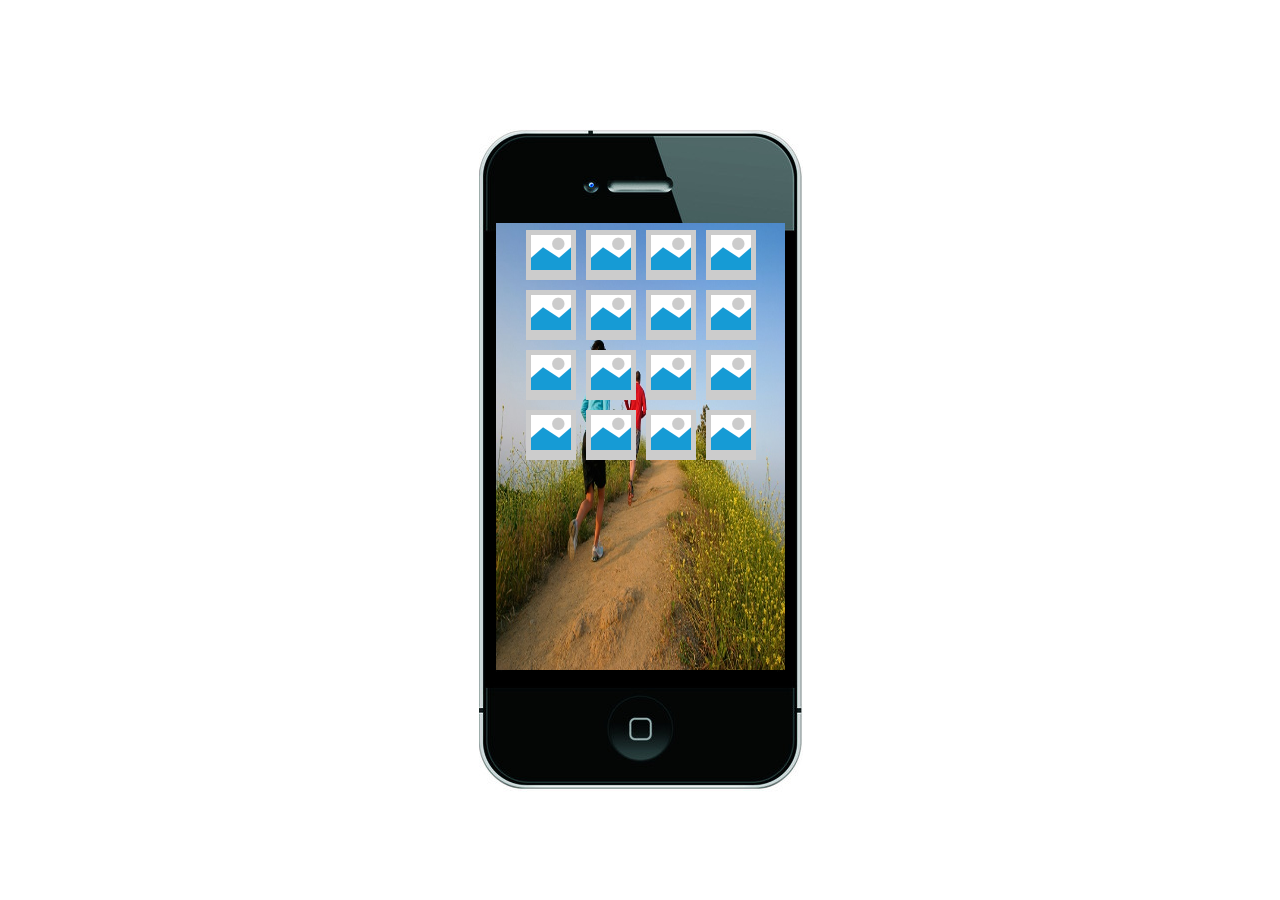
<file: index.html>
﻿<!DOCTYPE html>
<html>
  <head>
    <title>index</title>
    <meta http-equiv="X-UA-Compatible" content="IE=edge"/>
    <meta http-equiv="content-type" content="text/html; charset=utf-8"/>
    <meta name="viewport" content="width=device-width, initial-scale=1.0"/>
    <meta name="apple-mobile-web-app-capable" content="yes"/>
    <link href="resources/css/jquery-ui-themes.css" type="text/css" rel="stylesheet"/>
    <link href="resources/css/axure_rp_page.css" type="text/css" rel="stylesheet"/>
    <link href="data/styles.css" type="text/css" rel="stylesheet"/>
    <link href="files/index/styles.css" type="text/css" rel="stylesheet"/>
    <script src="resources/scripts/jquery-1.7.1.min.js"></script>
    <script src="resources/scripts/jquery-ui-1.8.10.custom.min.js"></script>
    <script src="resources/scripts/axure/axQuery.js"></script>
    <script src="resources/scripts/axure/globals.js"></script>
    <script src="resources/scripts/axutils.js"></script>
    <script src="resources/scripts/axure/annotation.js"></script>
    <script src="resources/scripts/axure/axQuery.std.js"></script>
    <script src="resources/scripts/axure/doc.js"></script>
    <script src="data/document.js"></script>
    <script src="resources/scripts/messagecenter.js"></script>
    <script src="resources/scripts/axure/events.js"></script>
    <script src="resources/scripts/axure/action.js"></script>
    <script src="resources/scripts/axure/expr.js"></script>
    <script src="resources/scripts/axure/geometry.js"></script>
    <script src="resources/scripts/axure/flyout.js"></script>
    <script src="resources/scripts/axure/ie.js"></script>
    <script src="resources/scripts/axure/model.js"></script>
    <script src="resources/scripts/axure/repeater.js"></script>
    <script src="resources/scripts/axure/sto.js"></script>
    <script src="resources/scripts/axure/utils.temp.js"></script>
    <script src="resources/scripts/axure/variables.js"></script>
    <script src="resources/scripts/axure/drag.js"></script>
    <script src="resources/scripts/axure/move.js"></script>
    <script src="resources/scripts/axure/visibility.js"></script>
    <script src="resources/scripts/axure/style.js"></script>
    <script src="resources/scripts/axure/adaptive.js"></script>
    <script src="resources/scripts/axure/tree.js"></script>
    <script src="resources/scripts/axure/init.temp.js"></script>
    <script src="files/index/data.js"></script>
    <script src="resources/scripts/axure/legacy.js"></script>
    <script src="resources/scripts/axure/viewer.js"></script>
    <script type="text/javascript">
      $axure.utils.getTransparentGifPath = function() { return 'resources/images/transparent.gif'; };
      $axure.utils.getOtherPath = function() { return 'resources/Other.html'; };
      $axure.utils.getReloadPath = function() { return 'resources/reload.html'; };
    </script>
  </head>
  <body>
    <div id="base" class="">

      <!-- Unnamed (Image) -->
      <div id="u0" class="ax_image">
        <img id="u0_img" class="img " src="images/index/u0.png"/>
        <!-- Unnamed () -->
        <div id="u1" class="text">
          <p><span></span></p>
        </div>
      </div>

      <!-- Unnamed (内联框架) -->
      <div id="u2" class="ax_内联框架">
        <iframe id="u2_input" scrolling="no" frameborder="0"></iframe>
      </div>
    </div>
  </body>
</html>
</file>
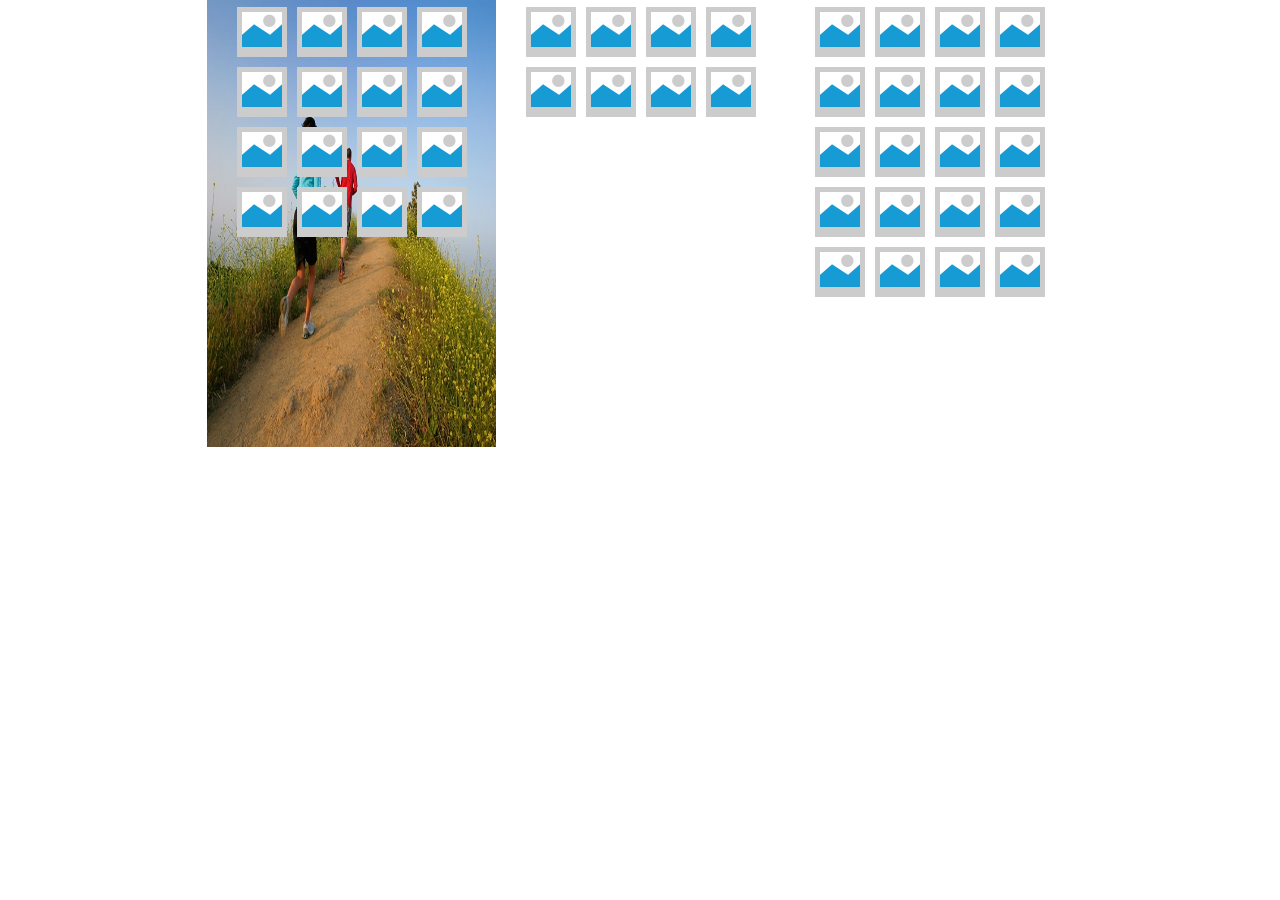
<file: jm.html>
﻿<!DOCTYPE html>
<html>
  <head>
    <title>jm</title>
    <meta http-equiv="X-UA-Compatible" content="IE=edge"/>
    <meta http-equiv="content-type" content="text/html; charset=utf-8"/>
    <meta name="viewport" content="width=device-width, initial-scale=1.0"/>
    <meta name="apple-mobile-web-app-capable" content="yes"/>
    <link href="resources/css/jquery-ui-themes.css" type="text/css" rel="stylesheet"/>
    <link href="resources/css/axure_rp_page.css" type="text/css" rel="stylesheet"/>
    <link href="data/styles.css" type="text/css" rel="stylesheet"/>
    <link href="files/jm/styles.css" type="text/css" rel="stylesheet"/>
    <script src="resources/scripts/jquery-1.7.1.min.js"></script>
    <script src="resources/scripts/jquery-ui-1.8.10.custom.min.js"></script>
    <script src="resources/scripts/axure/axQuery.js"></script>
    <script src="resources/scripts/axure/globals.js"></script>
    <script src="resources/scripts/axutils.js"></script>
    <script src="resources/scripts/axure/annotation.js"></script>
    <script src="resources/scripts/axure/axQuery.std.js"></script>
    <script src="resources/scripts/axure/doc.js"></script>
    <script src="data/document.js"></script>
    <script src="resources/scripts/messagecenter.js"></script>
    <script src="resources/scripts/axure/events.js"></script>
    <script src="resources/scripts/axure/action.js"></script>
    <script src="resources/scripts/axure/expr.js"></script>
    <script src="resources/scripts/axure/geometry.js"></script>
    <script src="resources/scripts/axure/flyout.js"></script>
    <script src="resources/scripts/axure/ie.js"></script>
    <script src="resources/scripts/axure/model.js"></script>
    <script src="resources/scripts/axure/repeater.js"></script>
    <script src="resources/scripts/axure/sto.js"></script>
    <script src="resources/scripts/axure/utils.temp.js"></script>
    <script src="resources/scripts/axure/variables.js"></script>
    <script src="resources/scripts/axure/drag.js"></script>
    <script src="resources/scripts/axure/move.js"></script>
    <script src="resources/scripts/axure/visibility.js"></script>
    <script src="resources/scripts/axure/style.js"></script>
    <script src="resources/scripts/axure/adaptive.js"></script>
    <script src="resources/scripts/axure/tree.js"></script>
    <script src="resources/scripts/axure/init.temp.js"></script>
    <script src="files/jm/data.js"></script>
    <script src="resources/scripts/axure/legacy.js"></script>
    <script src="resources/scripts/axure/viewer.js"></script>
    <script type="text/javascript">
      $axure.utils.getTransparentGifPath = function() { return 'resources/images/transparent.gif'; };
      $axure.utils.getOtherPath = function() { return 'resources/Other.html'; };
      $axure.utils.getReloadPath = function() { return 'resources/reload.html'; };
    </script>
  </head>
  <body>
    <div id="base" class="">

      <!-- Unnamed (Image) -->
      <div id="u0" class="ax_image">
        <img id="u0_img" class="img " src="images/jm/u0.jpg"/>
        <!-- Unnamed () -->
        <div id="u1" class="text">
          <p><span></span></p>
        </div>
      </div>

      <!-- l (动态面板) -->
      <div id="u2" class="ax_动态面板" data-label="l">
        <div id="u2_state0" class="panel_state" data-label="状态1">
          <div id="u2_state0_content" class="panel_state_content">

            <!-- Unnamed (Image) -->
            <div id="u3" class="ax_image">
              <img id="u3_img" class="img " src="images/jm/u3.png"/>
              <!-- Unnamed () -->
              <div id="u4" class="text">
                <p><span></span></p>
              </div>
            </div>

            <!-- Unnamed (Image) -->
            <div id="u5" class="ax_image">
              <img id="u5_img" class="img " src="images/jm/u3.png"/>
              <!-- Unnamed () -->
              <div id="u6" class="text">
                <p><span></span></p>
              </div>
            </div>

            <!-- Unnamed (Image) -->
            <div id="u7" class="ax_image">
              <img id="u7_img" class="img " src="images/jm/u3.png"/>
              <!-- Unnamed () -->
              <div id="u8" class="text">
                <p><span></span></p>
              </div>
            </div>

            <!-- Unnamed (Image) -->
            <div id="u9" class="ax_image">
              <img id="u9_img" class="img " src="images/jm/u3.png"/>
              <!-- Unnamed () -->
              <div id="u10" class="text">
                <p><span></span></p>
              </div>
            </div>

            <!-- Unnamed (Image) -->
            <div id="u11" class="ax_image">
              <img id="u11_img" class="img " src="images/jm/u3.png"/>
              <!-- Unnamed () -->
              <div id="u12" class="text">
                <p><span></span></p>
              </div>
            </div>

            <!-- Unnamed (Image) -->
            <div id="u13" class="ax_image">
              <img id="u13_img" class="img " src="images/jm/u3.png"/>
              <!-- Unnamed () -->
              <div id="u14" class="text">
                <p><span></span></p>
              </div>
            </div>

            <!-- Unnamed (Image) -->
            <div id="u15" class="ax_image">
              <img id="u15_img" class="img " src="images/jm/u3.png"/>
              <!-- Unnamed () -->
              <div id="u16" class="text">
                <p><span></span></p>
              </div>
            </div>

            <!-- Unnamed (Image) -->
            <div id="u17" class="ax_image">
              <img id="u17_img" class="img " src="images/jm/u3.png"/>
              <!-- Unnamed () -->
              <div id="u18" class="text">
                <p><span></span></p>
              </div>
            </div>

            <!-- Unnamed (Image) -->
            <div id="u19" class="ax_image">
              <img id="u19_img" class="img " src="images/jm/u3.png"/>
              <!-- Unnamed () -->
              <div id="u20" class="text">
                <p><span></span></p>
              </div>
            </div>

            <!-- Unnamed (Image) -->
            <div id="u21" class="ax_image">
              <img id="u21_img" class="img " src="images/jm/u3.png"/>
              <!-- Unnamed () -->
              <div id="u22" class="text">
                <p><span></span></p>
              </div>
            </div>

            <!-- Unnamed (Image) -->
            <div id="u23" class="ax_image">
              <img id="u23_img" class="img " src="images/jm/u3.png"/>
              <!-- Unnamed () -->
              <div id="u24" class="text">
                <p><span></span></p>
              </div>
            </div>

            <!-- Unnamed (Image) -->
            <div id="u25" class="ax_image">
              <img id="u25_img" class="img " src="images/jm/u3.png"/>
              <!-- Unnamed () -->
              <div id="u26" class="text">
                <p><span></span></p>
              </div>
            </div>

            <!-- Unnamed (Image) -->
            <div id="u27" class="ax_image">
              <img id="u27_img" class="img " src="images/jm/u3.png"/>
              <!-- Unnamed () -->
              <div id="u28" class="text">
                <p><span></span></p>
              </div>
            </div>

            <!-- Unnamed (Image) -->
            <div id="u29" class="ax_image">
              <img id="u29_img" class="img " src="images/jm/u3.png"/>
              <!-- Unnamed () -->
              <div id="u30" class="text">
                <p><span></span></p>
              </div>
            </div>

            <!-- Unnamed (Image) -->
            <div id="u31" class="ax_image">
              <img id="u31_img" class="img " src="images/jm/u3.png"/>
              <!-- Unnamed () -->
              <div id="u32" class="text">
                <p><span></span></p>
              </div>
            </div>

            <!-- Unnamed (Image) -->
            <div id="u33" class="ax_image">
              <img id="u33_img" class="img " src="images/jm/u3.png"/>
              <!-- Unnamed () -->
              <div id="u34" class="text">
                <p><span></span></p>
              </div>
            </div>
          </div>
        </div>
      </div>

      <!-- m (动态面板) -->
      <div id="u35" class="ax_动态面板" data-label="m">
        <div id="u35_state0" class="panel_state" data-label="状态1">
          <div id="u35_state0_content" class="panel_state_content">

            <!-- Unnamed (Image) -->
            <div id="u36" class="ax_image">
              <img id="u36_img" class="img " src="images/jm/u3.png"/>
              <!-- Unnamed () -->
              <div id="u37" class="text">
                <p><span></span></p>
              </div>
            </div>

            <!-- Unnamed (Image) -->
            <div id="u38" class="ax_image">
              <img id="u38_img" class="img " src="images/jm/u3.png"/>
              <!-- Unnamed () -->
              <div id="u39" class="text">
                <p><span></span></p>
              </div>
            </div>

            <!-- Unnamed (Image) -->
            <div id="u40" class="ax_image">
              <img id="u40_img" class="img " src="images/jm/u3.png"/>
              <!-- Unnamed () -->
              <div id="u41" class="text">
                <p><span></span></p>
              </div>
            </div>

            <!-- Unnamed (Image) -->
            <div id="u42" class="ax_image">
              <img id="u42_img" class="img " src="images/jm/u3.png"/>
              <!-- Unnamed () -->
              <div id="u43" class="text">
                <p><span></span></p>
              </div>
            </div>

            <!-- Unnamed (Image) -->
            <div id="u44" class="ax_image">
              <img id="u44_img" class="img " src="images/jm/u3.png"/>
              <!-- Unnamed () -->
              <div id="u45" class="text">
                <p><span></span></p>
              </div>
            </div>

            <!-- Unnamed (Image) -->
            <div id="u46" class="ax_image">
              <img id="u46_img" class="img " src="images/jm/u3.png"/>
              <!-- Unnamed () -->
              <div id="u47" class="text">
                <p><span></span></p>
              </div>
            </div>

            <!-- Unnamed (Image) -->
            <div id="u48" class="ax_image">
              <img id="u48_img" class="img " src="images/jm/u3.png"/>
              <!-- Unnamed () -->
              <div id="u49" class="text">
                <p><span></span></p>
              </div>
            </div>

            <!-- Unnamed (Image) -->
            <div id="u50" class="ax_image">
              <img id="u50_img" class="img " src="images/jm/u3.png"/>
              <!-- Unnamed () -->
              <div id="u51" class="text">
                <p><span></span></p>
              </div>
            </div>
          </div>
        </div>
      </div>

      <!-- r (动态面板) -->
      <div id="u52" class="ax_动态面板" data-label="r">
        <div id="u52_state0" class="panel_state" data-label="状态1">
          <div id="u52_state0_content" class="panel_state_content">

            <!-- Unnamed (Image) -->
            <div id="u53" class="ax_image">
              <img id="u53_img" class="img " src="images/jm/u3.png"/>
              <!-- Unnamed () -->
              <div id="u54" class="text">
                <p><span></span></p>
              </div>
            </div>

            <!-- Unnamed (Image) -->
            <div id="u55" class="ax_image">
              <img id="u55_img" class="img " src="images/jm/u3.png"/>
              <!-- Unnamed () -->
              <div id="u56" class="text">
                <p><span></span></p>
              </div>
            </div>

            <!-- Unnamed (Image) -->
            <div id="u57" class="ax_image">
              <img id="u57_img" class="img " src="images/jm/u3.png"/>
              <!-- Unnamed () -->
              <div id="u58" class="text">
                <p><span></span></p>
              </div>
            </div>

            <!-- Unnamed (Image) -->
            <div id="u59" class="ax_image">
              <img id="u59_img" class="img " src="images/jm/u3.png"/>
              <!-- Unnamed () -->
              <div id="u60" class="text">
                <p><span></span></p>
              </div>
            </div>

            <!-- Unnamed (Image) -->
            <div id="u61" class="ax_image">
              <img id="u61_img" class="img " src="images/jm/u3.png"/>
              <!-- Unnamed () -->
              <div id="u62" class="text">
                <p><span></span></p>
              </div>
            </div>

            <!-- Unnamed (Image) -->
            <div id="u63" class="ax_image">
              <img id="u63_img" class="img " src="images/jm/u3.png"/>
              <!-- Unnamed () -->
              <div id="u64" class="text">
                <p><span></span></p>
              </div>
            </div>

            <!-- Unnamed (Image) -->
            <div id="u65" class="ax_image">
              <img id="u65_img" class="img " src="images/jm/u3.png"/>
              <!-- Unnamed () -->
              <div id="u66" class="text">
                <p><span></span></p>
              </div>
            </div>

            <!-- Unnamed (Image) -->
            <div id="u67" class="ax_image">
              <img id="u67_img" class="img " src="images/jm/u3.png"/>
              <!-- Unnamed () -->
              <div id="u68" class="text">
                <p><span></span></p>
              </div>
            </div>

            <!-- Unnamed (Image) -->
            <div id="u69" class="ax_image">
              <img id="u69_img" class="img " src="images/jm/u3.png"/>
              <!-- Unnamed () -->
              <div id="u70" class="text">
                <p><span></span></p>
              </div>
            </div>

            <!-- Unnamed (Image) -->
            <div id="u71" class="ax_image">
              <img id="u71_img" class="img " src="images/jm/u3.png"/>
              <!-- Unnamed () -->
              <div id="u72" class="text">
                <p><span></span></p>
              </div>
            </div>

            <!-- Unnamed (Image) -->
            <div id="u73" class="ax_image">
              <img id="u73_img" class="img " src="images/jm/u3.png"/>
              <!-- Unnamed () -->
              <div id="u74" class="text">
                <p><span></span></p>
              </div>
            </div>

            <!-- Unnamed (Image) -->
            <div id="u75" class="ax_image">
              <img id="u75_img" class="img " src="images/jm/u3.png"/>
              <!-- Unnamed () -->
              <div id="u76" class="text">
                <p><span></span></p>
              </div>
            </div>

            <!-- Unnamed (Image) -->
            <div id="u77" class="ax_image">
              <img id="u77_img" class="img " src="images/jm/u3.png"/>
              <!-- Unnamed () -->
              <div id="u78" class="text">
                <p><span></span></p>
              </div>
            </div>

            <!-- Unnamed (Image) -->
            <div id="u79" class="ax_image">
              <img id="u79_img" class="img " src="images/jm/u3.png"/>
              <!-- Unnamed () -->
              <div id="u80" class="text">
                <p><span></span></p>
              </div>
            </div>

            <!-- Unnamed (Image) -->
            <div id="u81" class="ax_image">
              <img id="u81_img" class="img " src="images/jm/u3.png"/>
              <!-- Unnamed () -->
              <div id="u82" class="text">
                <p><span></span></p>
              </div>
            </div>

            <!-- Unnamed (Image) -->
            <div id="u83" class="ax_image">
              <img id="u83_img" class="img " src="images/jm/u3.png"/>
              <!-- Unnamed () -->
              <div id="u84" class="text">
                <p><span></span></p>
              </div>
            </div>

            <!-- Unnamed (Image) -->
            <div id="u85" class="ax_image">
              <img id="u85_img" class="img " src="images/jm/u3.png"/>
              <!-- Unnamed () -->
              <div id="u86" class="text">
                <p><span></span></p>
              </div>
            </div>

            <!-- Unnamed (Image) -->
            <div id="u87" class="ax_image">
              <img id="u87_img" class="img " src="images/jm/u3.png"/>
              <!-- Unnamed () -->
              <div id="u88" class="text">
                <p><span></span></p>
              </div>
            </div>

            <!-- Unnamed (Image) -->
            <div id="u89" class="ax_image">
              <img id="u89_img" class="img " src="images/jm/u3.png"/>
              <!-- Unnamed () -->
              <div id="u90" class="text">
                <p><span></span></p>
              </div>
            </div>

            <!-- Unnamed (Image) -->
            <div id="u91" class="ax_image">
              <img id="u91_img" class="img " src="images/jm/u3.png"/>
              <!-- Unnamed () -->
              <div id="u92" class="text">
                <p><span></span></p>
              </div>
            </div>
          </div>
        </div>
      </div>
    </div>
  </body>
</html>
</file>
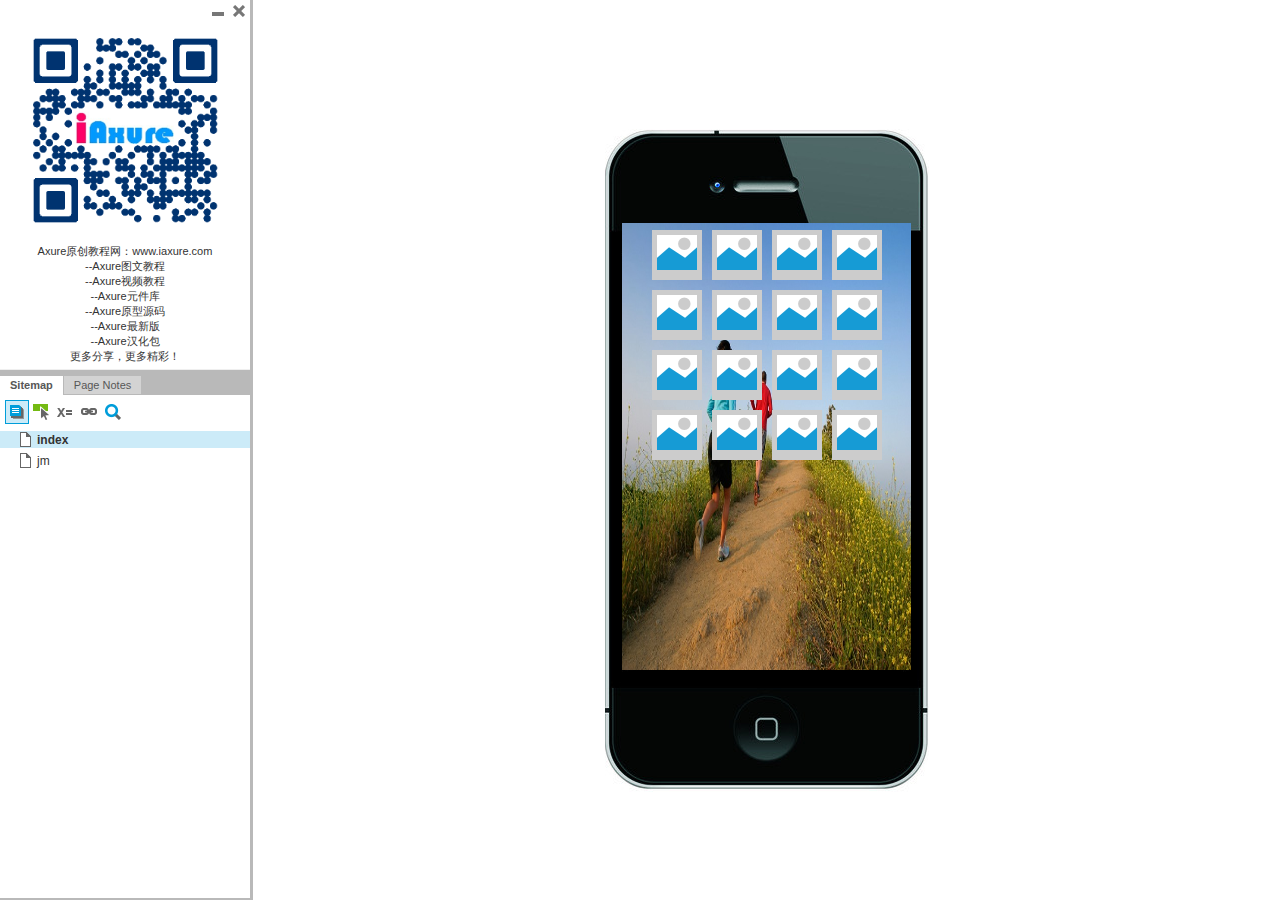
<file: start.html>
﻿<!DOCTYPE html>
<html xmlns="http://www.w3.org/1999/xhtml" xml:lang="en" lang="en">
<head>
    <title>Untitled Document</title>
    <meta http-equiv="X-UA-Compatible" content="IE=edge"/>
    <meta http-equiv="content-type" content="text/html; charset=utf-8" />
    <link type="text/css" href="resources/css/reset.css" rel="Stylesheet" />
    <link type="text/css" href="resources/css/default.css" rel="Stylesheet" />

    <script type="text/javascript">
        if (location.href.toString().indexOf('file://localhost/') == 0) {
            location.href = location.href.toString().replace('file://localhost/', 'file:///');
        }
    </script>

    <script type="text/javascript" src="resources/scripts/jquery-1.7.1.min.js"></script>
    <script type="text/javascript" src="resources/scripts/player/splitter.js"></script>
    <script type="text/javascript" src="resources/scripts/axutils.js"></script>
    <script type="text/javascript" src="resources/scripts/player/axplayer.js"></script>
    <script type="text/javascript" src="resources/scripts/messagecenter.js"></script>
    <script type="text/javascript" src="data/document.js"></script>
    <style type="text/css">

#outerContainer {
	width:1000px;
	height:1500px;
}

.vsplitbar {
	width: 3px;
	background: #B9B9B9;
}

#rightPanel {
    background-color: White;
}

#leftPanel {
    /*min-width: 190px;*/
}

.splitterMask {
   position:absolute;
   top: 0;
   left: 0;
   width: 100%;
   height: 100%;
   overflow: hidden;
   background-image: url(resources/images/transparent.gif);
   z-index: 20000;
}


    </style>
    <script type="text/javascript" language="JavaScript"><!--
        // isolate scope
        (function() {
            setUpController();

            var configuration = $axure.document.configuration;
            var _settings = {};
            _settings.projectId = configuration.prototypeId;
            _settings.isAxshare = configuration.isAxshare;
            _settings.loadFeedbackPlugin = configuration.loadFeedbackPlugin;
            _settings.startCollapsed = HashString("c") == "1";
            if(HashString("c") == "2") closePlayer();

            $axure.player.settings = _settings;

            $(window).bind('load', function() {
                if(CHROME_5_LOCAL && !$('body').attr('pluginDetected')) {
                    window.location = 'resources/chrome/chrome.html';
                }
            });

            $(document).ready(function() {
                $axure.page.bind('load.start', mainFrame_onload);
                $axure.messageCenter.addMessageListener(messageCenter_message);

                if($axure.player.settings.loadFeedbackPlugin) {
                    if($axure.player.settings.isAxshare) {
                        $axure.utils.loadJS('/Scripts/plugins/feedback/feedback.js');
                    } else {
                        $axure.utils.loadJS('http://share.axure.com/Scripts/plugins/feedback/feedback.js');
                    }
                }

                if(navigator.userAgent.indexOf("MSIE") >= 0) $('#outerContainer').width('100%');
                initialize();
                if($axure.player.settings.startCollapsed) $('#outerContainer').splitter({ sizeLeft: 0 });
                else $('#outerContainer').splitter({ sizeLeft: 250 });
                $('#leftPanel').width(250);

                $(window).resize(function() { resizeContent(); });

                $('#maximizePanelContainer').hide();

                initializeLogo();

                $(window).resize();
                resizeContent();
                //wait for ie to get to a good state and resize
                if(IE && BROWSER_VERSION == "6.0") setTimeout(function() { $('#outerContainer').trigger('resize'); }, 30);

                if($axure.player.settings.startCollapsed) {
                    collapse();
                    $('#leftPanel').width(0);
                }
            });
        })();

        var lastLeftPanelWidth = 250;

        function messageCenter_message(message, data) {
            if(message == 'expandFrame') expand();
        }

        function resizeContent() {
            var newHeight = $(window).height();
            var newWidth = $(window).width();

            var controlContainerHeight = newHeight - 42;
            if($('#interfaceControlFrameLogoContainer').is(':visible')) controlContainerHeight -= $('#interfaceControlFrameLogoContainer').height() + 16;

            $('#outerContainer').height(newHeight).width(newWidth);
            $('.vsplitbar').height(newHeight);
            $('#leftPanel').height(newHeight);
            $('#interfaceControlFrame').height(newHeight);
            $('#interfaceControlFrameContainer').height(controlContainerHeight);

            $('#rightPanel').height(newHeight);
            $('#mainFrame').height(newHeight);

            if($('#leftPanel').is(':visible')) $('#rightPanel').width($(window).width() - $('#leftPanel').width() - $('.vsplitbar').width());
            else $('#rightPanel').width($(window).width());
        }

        function closePlayer() {
            if($axure.page.location) window.location.href = $axure.page.location;
            else {
                var pageFile = getInitialUrl();
                var currentLocation = window.location.toString();
                window.location.href = currentLocation.substr(0, currentLocation.lastIndexOf("/") + 1) + pageFile;
            }
        }

        function replaceHash(newHash) {
            var currentLocWithoutHash = window.location.toString().split('#')[0];

            //We use replace so that every hash change doesn't get appended to the history stack.
            //We use replaceState in browsers that support it, else replace the location
            if (typeof window.history.replaceState != 'undefined') {
                window.history.replaceState(null, null, currentLocWithoutHash + newHash);
            } else {
                window.location.replace(currentLocWithoutHash + newHash);
            }
        }

        function collapse() {
            var currentHash = window.location.hash;
            //If the collapse hash string var isn't present and set to 1, insert it
            if (currentHash.indexOf('#c=1') == -1 && currentHash.indexOf('&c=1') == -1) {
                var hashToSet = '';

                var varIndex = currentHash.indexOf('#c=');
                if (varIndex == -1) varIndex = currentHash.indexOf('&c=');
                if (varIndex != -1) {
                    var newHash = currentHash.substring(0, varIndex);

                    newHash = newHash == '' ? '#c=1' : newHash + '&c=1';

                    var ampIndex = currentHash.indexOf('&', varIndex + 1);
                    if (ampIndex != -1) {
                        newHash = newHash + currentHash.substring(ampIndex);
                    }
                    hashToSet = newHash;
                } else if (currentHash.indexOf('#') != -1) {
                    hashToSet = currentHash + '&c=1';
                } else {
                    hashToSet = '#c=1';
                }

                if (hashToSet != '') {
                    replaceHash(hashToSet);
                }
            }

            $('#maximizePanelContainer').show();
            lastLeftPanelWidth = $('#leftPanel').width();
            $('#leftPanel').hide();
            $('.vsplitbar').hide();
            $('#rightPanel').width($(window).width());
            $(window).resize();
            $('#outerContainer').trigger('resize');
        }

        function expand() {
            var currentHash = self.location.hash;
            var varIndex = currentHash.indexOf('&c=');
            if (varIndex == -1) varIndex = currentHash.indexOf('#c=');
            //If the collapse hash string var is present, remove it
            if (varIndex != -1) {
                var newHash = currentHash.substring(0, varIndex);

                var ampIndex = currentHash.indexOf('&', varIndex + 1);
                if (ampIndex != -1) {
                    newHash = newHash == '' ? '#' + currentHash.substring(ampIndex + 1) : newHash + currentHash.substring(ampIndex);
                }

                replaceHash(newHash);
            }

            $('#maximizePanelContainer').hide();
            $('#leftPanel').width(lastLeftPanelWidth);
            $('#leftPanel').show();
            $('.vsplitbar').show();
            $('#rightPanel').width($(window).width() - $('#leftPanel').width() - $('.vsplitbar').width());
            $(window).resize();
            $('#outerContainer').trigger('resize');
        }

        function initialize() {
            var legacyQString = QueryString("Page");
            if (legacyQString.length > 0) {
                location.href = location.href.substring(0, location.href.indexOf("?")) + "#p=" + legacyQString;
                return;
            }

            var mainFrame = document.getElementById("mainFrame");
            mainFrame.contentWindow.location.href = getInitialUrl();
        }
        
        function getInitialUrl() {
            var pageName = HashString("p");
            if(pageName.length > 0) return pageName + ".html";
            else {
                var url = getFirstPageUrl($axure.document.sitemap.rootNodes);
                return (url ? url : "about:blank");
            }
        }

        function getFirstPageUrl(nodes) {
            for (var i = 0; i < nodes.length; i++) {
                var node = nodes[i];
                if (node.url) return node.url;
                else {
                    var hasChildren = (node.children && node.children.length > 0);
                    if (hasChildren) {
                        var url = getFirstPageUrl(node.children);
                        if (url) return url;
                    }
                }
            }
            return null;
        }

        function initializeLogo() {
            if($axure.document.configuration.logoImagePath) {
                $('#interfaceControlFrameLogoImageContainer').html('<img id="logoImage" src="" />');
                $('#logoImage').attr('src', $axure.document.configuration.logoImagePath).load(function() { resizeContent(); });
                $('#interfaceControlFrameMinimizeContainer').css('background-color', '#FFFFFF');
            } else $('#interfaceControlFrameLogoImageContainer').hide();

            if ($axure.document.configuration.logoImageCaption) {
                $('#interfaceControlFrameLogoCaptionContainer').html($axure.document.configuration.logoImageCaption);
                $('#interfaceControlFrameMinimizeContainer').css('background-color', '#FFFFFF');
            } else $('#interfaceControlFrameLogoCaptionContainer').hide();

            if(!$('#interfaceControlFrameLogoImageContainer').is(':visible') && !$('#interfaceControlFrameLogoCaptionContainer').is(':visible')) {
                $('#interfaceControlFrameLogoContainer').hide();
            }
        }

        function mainFrame_onload() {
            if($axure.page.pageName) document.title = $axure.page.pageName;
        }

        function QueryString(query) {
            var qstring = self.location.href.split("?");
            if(qstring.length < 2) return "";
            return GetParameter(qstring, query);
        }
        
        function GetParameter(qstring, query) {
            var prms = qstring[1].split("&");
            var frmelements = new Array();
            var currprmeter, querystr = "";

            for(var i = 0; i < prms.length; i++) {
                currprmeter = prms[i].split("=");
                frmelements[i] = new Array();
                frmelements[i][0] = currprmeter[0];
                frmelements[i][1] = currprmeter[1];
            }

            for(j = 0; j < frmelements.length; j++) {
                if(frmelements[j][0].toLowerCase() == query.toLowerCase()) {
                    querystr = frmelements[j][1];
                    break;
                }
            }
            return querystr;
        }
        
        function HashString(query) {
            var qstring = self.location.href.split("#");
            if(qstring.length < 2) return "";
            return GetParameter(qstring, query);
        }

    --></script>

    <link type="text/css" rel="Stylesheet" href="plugins/sitemap/styles/sitemap.css" />
    <script type="text/javascript" src="plugins/sitemap/sitemap.js"></script>
    <link type="text/css" rel="Stylesheet" href="plugins/page_notes/styles/page_notes.css" />
    <script type="text/javascript" src="plugins/page_notes/page_notes.js"></script>

</head>
<body scroll="no">
    <div id="outerContainer">

        <div id="leftPanel">
            <div id="interfaceControlFrame">
                <div id="interfaceControlFrameMinimizeContainer">
                    <a title="Minimize" id="interfaceControlFrameMinimizeButton" onclick="collapse();">&nbsp;</a>
                    <div id="interfaceControlFrameCloseContainer">
                        <a title="Close" id="interfaceControlFrameCloseButton" onclick="closePlayer();">&nbsp;</a>
                    </div>
                </div>
                <div id="interfaceControlFrameLogoContainer">
                    <div id="interfaceControlFrameLogoImageContainer"></div>
                    <div id="interfaceControlFrameLogoCaptionContainer"></div>
                </div>
                <div id="interfaceControlFrameHeaderContainer">
                    <ul id="interfaceControlFrameHeader">
                    </ul>
                </div>
                <div id="interfaceControlFrameContainer">
                </div>
            </div>
        </div>
        <div id="rightPanel">
            <iframe id="mainFrame" name="mainFrame" width="100%" height="100%" src="" frameborder="0" style="display: block;"></iframe>
        </div>

    </div>

    <div id="maximizePanelContainer">
        <iframe id="expandFrame" src="resources/expand.html" width="100%" height="100%" scrolling="no" allowtransparency="true" frameborder="0"></iframe>
    </div>

</body>
</html>
</file>
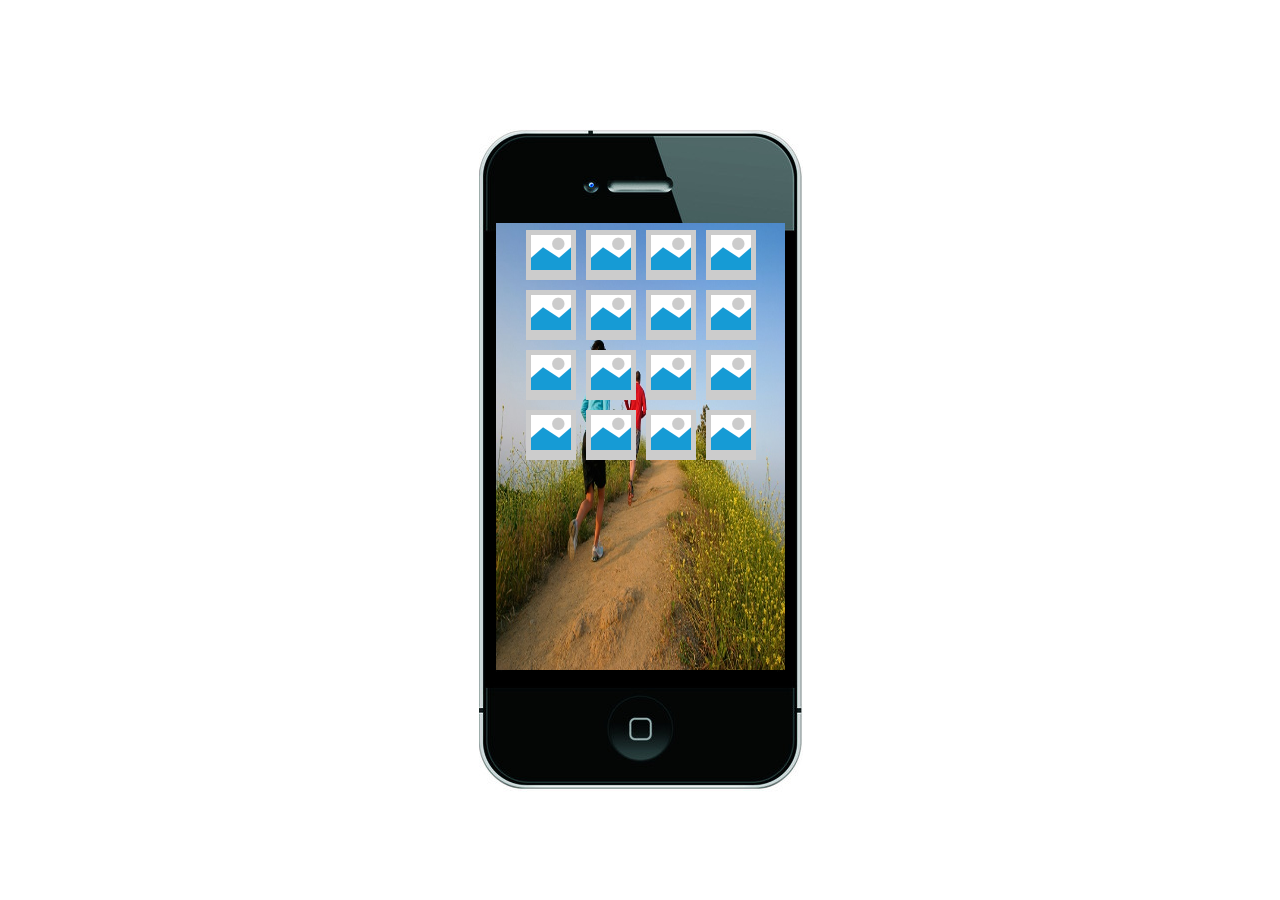
<file: resources/reload.html>
﻿<html>
	<head>
		<title></title>
	</head>
	<body>
	
	<script language="javascript">
	function getUrl() {
      var query = window.location.hash.substring(1);
      var vars = query.split("&&&");
      for (var i=0;i<vars.length;i++) {
        var url = vars[i];
        return decodeURI(url).replace("html%23","html#");
      } 
    }

    var rel = '../';
    var url = getUrl();
    if (url.indexOf(":") > 0 && url.indexOf(":") < 10) rel = '';
	self.location.href = rel + url;
	</script>
	
	</body>
</html>
</file>
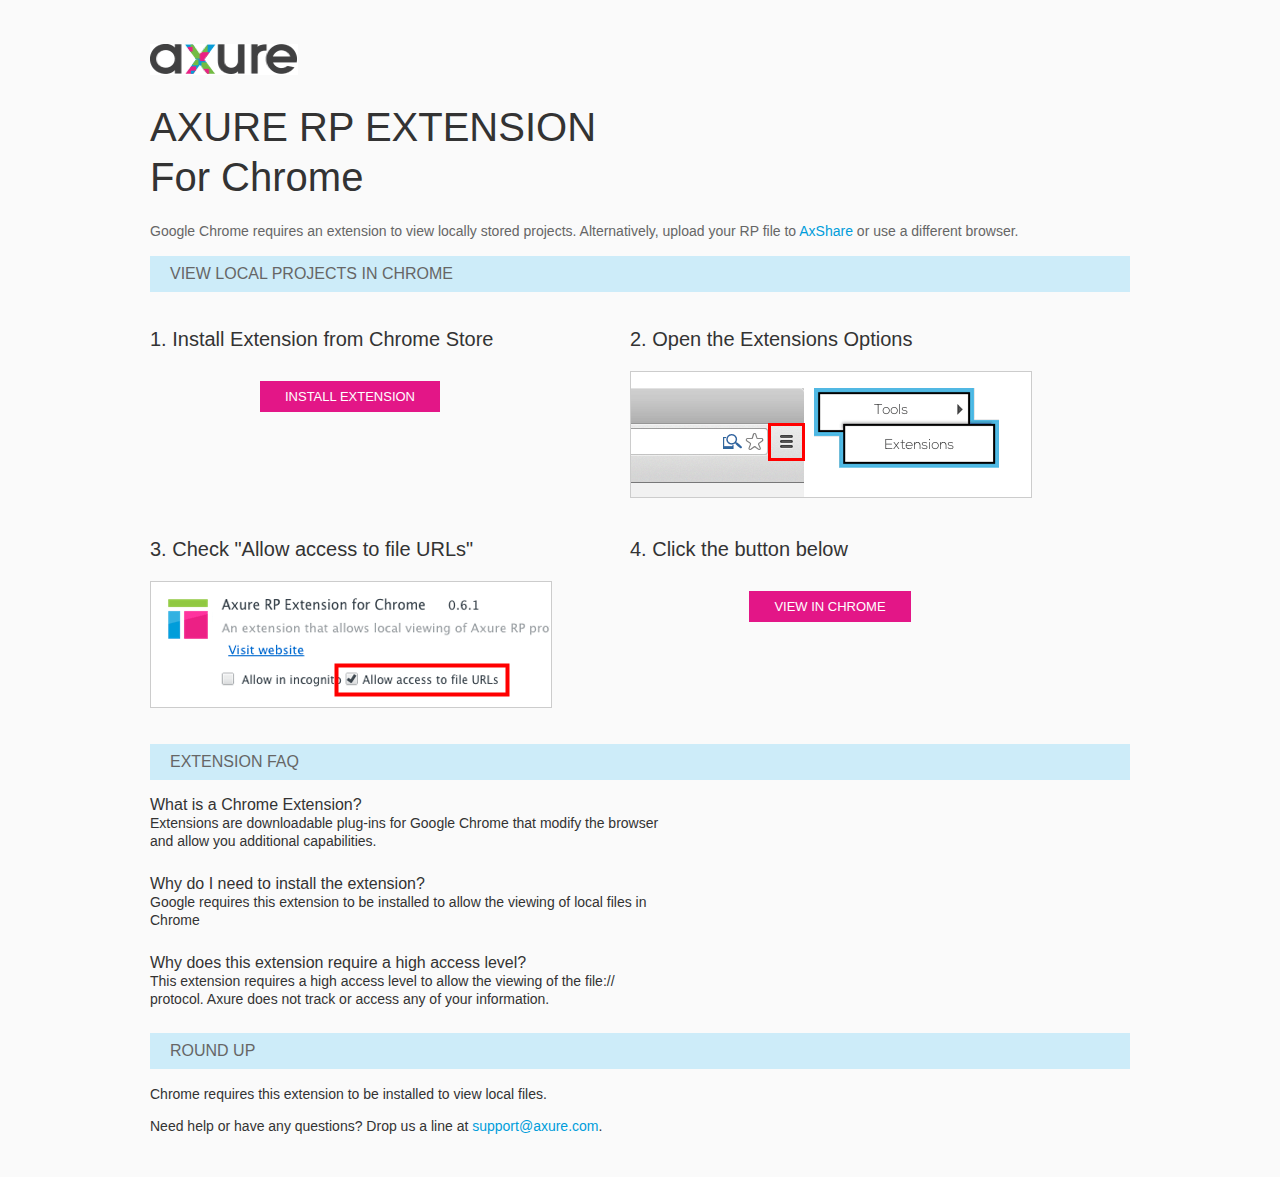
<file: resources/chrome/chrome.html>
<html>
<head>
    <title>Install the Axure RP Chrome Extension</title>
    <style type="text/css">
        *
        {
            font-family: Helvetica, Arial, sans-serif;
        }
        body
        {
            text-align: center;
            background-color: #fafafa;
        }
        p
        {
            font-size: 14px;
            line-height: 18px;
            color: #333333;
        }
        div.container
        {
            width: 980px;
            margin-left: auto;
            margin-right: auto;
            text-align: left;
        }
        a
        {
            text-decoration: none;
            color: #009dda;
        }
        .button
        {
            background: #E31687;
            font: normal 16px Arial, sans-serif;
            color: #FFFFFF;
            padding: 8px 25px 8px 25px;
            border: 0;
            display: inline-block;
            margin-top: 10px;
            text-transform: uppercase;
            font-size: 13px;
        }
        a:hover.button
        {
            opacity: .8;
        }
        div.left
        {
            width: 400px;
            float: left;
            margin-right: 80px;
        }
        div.right
        {
            width: 400px;
            float: left;
        }
        div.buttonContainer
        {
            text-align: center;
        }
        h1
        {
            font-size: 40px;
            color: #333333;
            line-height: 50px;
            margin-bottom: 20px;
            font-weight: normal;
        }
        h2
        {
            font-size: 38px;
            font-weight: normal;
            color: #08639C;
            text-align: center;
        }
        h3
        {
            font-size: 20px;
            color: #333333;
            font-weight: normal;
        }
        .heading
        {
            background-color: #cdecf9;
            height: 36px;
            line-height: 36px;
            padding-left: 20px;
            font-size: 16px;
            color: #666666;
        }
        span.faq
        {
            font-size: 16px;
            font-weight: normal;
            color: #333333;
            display: block;
        }
    </style>
</head>
<body>
    <div class="container">
        <br />
        <br />
        <img src="axure_logo.gif" alt="axure" />
        <br />
        <h1>
            AXURE RP EXTENSION<br />
            For Chrome</h1>
        <p style="font-size: 14px; color: #666666; margin-top: 10px;">
            Google Chrome requires an extension to view locally stored projects. Alternatively,
            upload your RP file to <a href="https://share.axure.com">AxShare</a> or use a different
            browser.</p>
        <h3 class="heading">
            VIEW LOCAL PROJECTS IN CHROME</h3>
        <div class="left">
            <h3>
                1. Install Extension from Chrome Store</h3>
            <div class="buttonContainer">
                <a class="button" href="https://chrome.google.com/webstore/detail/dogkpdfcklifaemcdfbildhcofnopogp"
                    target="_blank">Install Extension</a>
            </div>
        </div>
        <div class="right">
            <h3>
                2. Open the Extensions Options</h3>
            <img src="extensions_menu.gif" alt="extensions" />
        </div>
        <div style="clear: both; height: 20px;">
            &nbsp;</div>
        <div class="left">
            <h3>
                3. Check "Allow access to file URLs"</h3>
            <img src="allow_access.gif" alt="allow access" />
        </div>
        <div class="right">
            <h3>
                4. Click the button below</h3>
            <div class="buttonContainer">
                <a class="button" href="../../start.html">View in Chrome</a>
            </div>
        </div>
        <div style="clear: both; height: 20px;">
        </div>
        <h3 class="heading">
            EXTENSION FAQ</h3>
        <p>
            <span class="faq">What is a Chrome Extension?</span> Extensions are downloadable
            plug-ins for Google Chrome that modify the browser<br />
            and allow you additional capabilities.
        </p>
        <p style="margin-top: 25px;">
            <span class="faq">Why do I need to install the extension?</span> Google requires
            this extension to be installed to allow the viewing of local files in<br />
            Chrome
        </p>
        <p style="margin-top: 25px; margin-bottom: 25px;">
            <span class="faq">Why does this extension require a high access level?</span> This
            extension requires a high access level to allow the viewing of the file://<br />
            protocol. Axure does not track or access any of your information.
        </p>
        <h3 class="heading">
            ROUND UP</h3>
        <p>
            Chrome requires this extension to be installed to view local files.</p>
        <p>
            Need help or have any questions? Drop us a line at <a href="mailto:support@axure.com">
                support@axure.com</a>.
        </p>
        <div style="clear: both; height: 20px;">
        </div>
    </div>
</body>
</html>
</file>
<file: resources/css/axure_rp_page.css>
﻿/* so the window resize fires within a frame in IE7 */
html, body {
    height: 100%;    
}

a {
	color: inherit;
}

p {
	margin: 0px;
}

iframe {
	background: #FFFFFF;
}

/* to match IE with C, FF */
input {
    padding: 1px 0px 1px 0px;
    box-sizing: border-box;
    -moz-box-sizing: border-box;
}

textarea {
    margin: 0px;
    box-sizing: border-box;
    -moz-box-sizing: border-box;
}

div.intcases {
	font-family: arial; 
	font-size: 12px;
    text-align:left; 
	border:1px solid #AAA; 
	background:#FFF none repeat scroll 0% 0%; 
	z-index:9999; 
	visibility:hidden; 
	position:absolute;
    padding: 0px;
    border-radius: 3px;
	white-space: nowrap;
}

div.intcaselink {
	cursor: pointer;
    padding: 3px 8px 3px 8px;
    margin: 5px;
	background:#EEE none repeat scroll 0% 0%; 
	border:1px solid #AAA;
    border-radius: 3px;
}

div.refpageimage {
	position: absolute;
    left: 0px;
    top: 0px;
	font-size: 0px;
	width: 16px;
	height: 16px;
	cursor: pointer;
	background-image: url(images/newwindow.gif);
	background-repeat: no-repeat;
}

div.annnoteimage {
	position: absolute;
    left: 0px;
    top: 0px;
	font-size: 0px;
	width: 16px;
	height: 12px;
	cursor: help;
	background-image: url(images/note.gif);
	background-repeat: no-repeat;
}

div.annnotelabel {
	position: absolute;
    left: 0px;
    top: 0px;
	font-family: Arial;
	font-size: 10px;
	border: 1px solid rgb(166,221,242);
	cursor: help;
	background:rgb(0,157,217) none repeat scroll 0% 0%; 
	padding-left:3px; 
	padding-right:3px;
	white-space: nowrap;
	color: white;
}
 
.annotationName {
	font-size: 13px;
	font-weight: bold;
	margin-bottom: 3px;
	white-space: nowrap;
}

.annotation {
	font-size: 12px;
	padding-left: 2px;
	margin-bottom: 5px;
}

/* this is a fix for the issue where dialogs jump around and takes the text-align from the body */
.dialogFix {
    position:absolute;
    text-align:left;
}


@keyframes pulsate {
  from {
    box-shadow: 0 0 10px #74BA11;
  }
  to {
    box-shadow: 0 0 20px #74BA11;
  }
}

@-webkit-keyframes pulsate {
  from {
    -webkit-box-shadow: 0 0 10px #74BA11;
    box-shadow: 0 0 10px #74BA11;
  }
  to {
    -webkit-box-shadow: 0 0 20px #74BA11;
    box-shadow: 0 0 20px #74BA11;
  }
}
 
@-moz-keyframes pulsate {
  from {
    -moz-box-shadow: 0 0 10px #74BA11;
    box-shadow: 0 0 10px #74BA11;
  }
  to {
    -moz-box-shadow: 0 0 20px #74BA11;
    box-shadow: 0 0 20px #74BA11;
  }
}

.legacyPulsateBorder {
	border: 5px solid #74BA11;
	margin: -5px;
}

.pulsateBorder {
  animation-name: pulsate;
  animation-timing-function: ease-in-out;
  animation-duration: 0.9s;
  animation-iteration-count: infinite;
  animation-direction: alternate;
  
  -webkit-animation-name: pulsate;
  -webkit-animation-timing-function: ease-in-out;
  -webkit-animation-duration: 0.9s;
  -webkit-animation-iteration-count: infinite;
  -webkit-animation-direction: alternate;

  -moz-animation-name: pulsate;
  -moz-animation-timing-function: ease-in-out;
  -moz-animation-duration: 0.9s;
  -moz-animation-iteration-count: infinite;
  -moz-animation-direction: alternate;
}
</file>
<file: data/styles.css>
﻿.ax_形状 {
  font-family:'Arial Normal', 'Arial';
  font-weight:400;
  font-style:normal;
  font-size:13px;
  color:#333333;
  text-align:center;
  line-height:normal;
}
.ax_文本段落 {
  font-family:'Arial Normal', 'Arial';
  font-weight:400;
  font-style:normal;
  font-size:13px;
  color:#333333;
  text-align:left;
  line-height:normal;
}
.ax_h1 {
  font-family:'Arial Negreta', 'Arial';
  font-weight:700;
  font-style:normal;
  font-size:32px;
  color:#333333;
  text-align:left;
  line-height:normal;
}
.ax_h2 {
  font-family:'Arial Negreta', 'Arial';
  font-weight:700;
  font-style:normal;
  font-size:24px;
  color:#333333;
  text-align:left;
  line-height:normal;
}
.ax_h3 {
  font-family:'Arial Negreta', 'Arial';
  font-weight:700;
  font-style:normal;
  font-size:18px;
  color:#333333;
  text-align:left;
  line-height:normal;
}
.ax_h4 {
  font-family:'Arial Negreta', 'Arial';
  font-weight:700;
  font-style:normal;
  font-size:14px;
  color:#333333;
  text-align:left;
  line-height:normal;
}
.ax_h5 {
  font-family:'Arial Negreta', 'Arial';
  font-weight:700;
  font-style:normal;
  font-size:13px;
  color:#333333;
  text-align:left;
  line-height:normal;
}
.ax_h6 {
  font-family:'Arial Negreta', 'Arial';
  font-weight:700;
  font-style:normal;
  font-size:10px;
  color:#333333;
  text-align:left;
  line-height:normal;
}
.ax_image {
  font-family:'Arial Normal', 'Arial';
  font-weight:400;
  font-style:normal;
  font-size:13px;
  color:#000000;
  text-align:center;
  line-height:normal;
}
.ax_文本链接 {
  color:#0000FF;
}
.ax_鼠标悬停文本链接时 {
}
.ax_鼠标按下文本链接时 {
}
.ax_文本框 {
  font-family:'Arial Normal', 'Arial';
  font-weight:400;
  font-style:normal;
  font-size:13px;
  color:#000000;
  text-align:left;
  line-height:normal;
}
.ax_多行文本框 {
  font-family:'Arial Normal', 'Arial';
  font-weight:400;
  font-style:normal;
  font-size:13px;
  color:#000000;
  text-align:left;
  line-height:normal;
}
.ax_下拉列表框 {
  font-family:'Arial Normal', 'Arial';
  font-weight:400;
  font-style:normal;
  font-size:13px;
  color:#000000;
  text-align:left;
  line-height:normal;
}
.ax_列表框 {
  font-family:'Arial Normal', 'Arial';
  font-weight:400;
  font-style:normal;
  font-size:13px;
  color:#000000;
  text-align:left;
  line-height:normal;
}
.ax_复选框 {
  font-family:'Arial Normal', 'Arial';
  font-weight:400;
  font-style:normal;
  font-size:13px;
  color:#333333;
  text-align:left;
  line-height:normal;
}
.ax_单选按钮 {
  font-family:'Arial Normal', 'Arial';
  font-weight:400;
  font-style:normal;
  font-size:13px;
  color:#333333;
  text-align:left;
  line-height:normal;
}
.ax_流程形状 {
  font-family:'Arial Normal', 'Arial';
  font-weight:400;
  font-style:normal;
  font-size:13px;
  color:#333333;
  text-align:center;
  line-height:normal;
}
.ax_tree_node {
  font-family:'Arial Normal', 'Arial';
  font-weight:400;
  font-style:normal;
  font-size:13px;
  color:#333333;
  text-align:left;
  line-height:normal;
}
.ax_提交按钮 {
  font-family:'Arial Normal', 'Arial';
  font-weight:400;
  font-style:normal;
  font-size:13px;
  color:#000000;
  text-align:center;
  line-height:normal;
}
.ax_热区 {
  font-family:'Arial Normal', 'Arial';
  font-weight:400;
  font-style:normal;
  font-size:13px;
  color:#333333;
  text-align:center;
  line-height:normal;
}
.ax_内联框架 {
  font-family:'Arial Normal', 'Arial';
  font-weight:400;
  font-style:normal;
  font-size:13px;
  color:#333333;
  text-align:center;
  line-height:normal;
}
.ax_动态面板 {
  font-family:'Arial Normal', 'Arial';
  font-weight:400;
  font-style:normal;
  font-size:13px;
  color:#333333;
  text-align:center;
  line-height:normal;
}
.ax_master {
  font-family:'Arial Normal', 'Arial';
  font-weight:400;
  font-style:normal;
  font-size:13px;
  color:#333333;
  text-align:center;
  line-height:normal;
}
.ax_中继器 {
  font-family:'Arial Normal', 'Arial';
  font-weight:400;
  font-style:normal;
  font-size:13px;
  color:#333333;
  text-align:center;
  line-height:normal;
}
.ax_表格 {
  font-family:'Arial Normal', 'Arial';
  font-weight:400;
  font-style:normal;
  font-size:13px;
  color:#333333;
  text-align:center;
  line-height:normal;
}
.ax_table_cell {
  font-family:'Arial Normal', 'Arial';
  font-weight:400;
  font-style:normal;
  font-size:13px;
  color:#333333;
  text-align:left;
  line-height:normal;
}
.ax_menu {
  font-family:'Arial Normal', 'Arial';
  font-weight:400;
  font-style:normal;
  font-size:13px;
  color:#000000;
  text-align:center;
  line-height:normal;
}
.ax_水平线 {
  font-family:'Arial Normal', 'Arial';
  font-weight:400;
  font-style:normal;
  font-size:13px;
  color:#333333;
  text-align:center;
  line-height:normal;
}
.ax_垂直线 {
  font-family:'Arial Normal', 'Arial';
  font-weight:400;
  font-style:normal;
  font-size:13px;
  color:#333333;
  text-align:center;
  line-height:normal;
}
.ax_connector {
  font-family:'Arial Normal', 'Arial';
  font-weight:400;
  font-style:normal;
  font-size:13px;
  color:#333333;
  text-align:center;
  line-height:normal;
}
</file>
<file: files/index/styles.css>
﻿body {
  margin:0px;
  background-image:none;
  position:relative;
  left:-397px;
  width:325px;
  margin-left:auto;
  margin-right:auto;
  text-align:left;
}
#base {
  position:absolute;
  z-index:0;
}
#u0 {
  position:absolute;
  left:397px;
  top:129px;
  width:325px;
  height:663px;
  color:#009DDA;
}
#u0_img {
  position:absolute;
  left:0px;
  top:0px;
  width:325px;
  height:663px;
}
#u1 {
  position:absolute;
  left:2px;
  top:324px;
  width:321px;
  visibility:hidden;
  word-wrap:break-word;
}
#u2 {
  position:absolute;
  left:415px;
  top:223px;
  width:289px;
  height:447px;
}
#u2_input {
  position:absolute;
  left:0px;
  top:0px;
  width:289px;
  height:447px;
}
</file>
<file: files/jm/styles.css>
﻿body {
  margin:0px;
  background-image:none;
  position:relative;
  left:-0px;
  width:867px;
  margin-left:auto;
  margin-right:auto;
  text-align:left;
}
#base {
  position:absolute;
  z-index:0;
}
#u0 {
  position:absolute;
  left:0px;
  top:0px;
  width:289px;
  height:447px;
}
#u0_img {
  position:absolute;
  left:0px;
  top:0px;
  width:289px;
  height:447px;
}
#u1 {
  position:absolute;
  left:2px;
  top:216px;
  width:285px;
  visibility:hidden;
  word-wrap:break-word;
}
#u2 {
  position:absolute;
  left:0px;
  top:0px;
  width:289px;
  height:447px;
  overflow:hidden;
  touch-action:none;
}
#u2_state0 {
  position:absolute;
  left:0px;
  top:0px;
  width:289px;
  height:447px;
  -ms-overflow-x:hidden;
  overflow-x:hidden;
  -ms-overflow-y:hidden;
  overflow-y:hidden;
  background-image:none;
}
#u2_state0_content {
  position:absolute;
  left:0px;
  top:0px;
  width:1px;
  height:1px;
}
#u3 {
  position:absolute;
  left:30px;
  top:7px;
  width:50px;
  height:50px;
}
#u3_img {
  position:absolute;
  left:0px;
  top:0px;
  width:50px;
  height:50px;
}
#u4 {
  position:absolute;
  left:2px;
  top:17px;
  width:46px;
  visibility:hidden;
  word-wrap:break-word;
}
#u5 {
  position:absolute;
  left:90px;
  top:7px;
  width:50px;
  height:50px;
}
#u5_img {
  position:absolute;
  left:0px;
  top:0px;
  width:50px;
  height:50px;
}
#u6 {
  position:absolute;
  left:2px;
  top:17px;
  width:46px;
  visibility:hidden;
  word-wrap:break-word;
}
#u7 {
  position:absolute;
  left:150px;
  top:7px;
  width:50px;
  height:50px;
}
#u7_img {
  position:absolute;
  left:0px;
  top:0px;
  width:50px;
  height:50px;
}
#u8 {
  position:absolute;
  left:2px;
  top:17px;
  width:46px;
  visibility:hidden;
  word-wrap:break-word;
}
#u9 {
  position:absolute;
  left:210px;
  top:7px;
  width:50px;
  height:50px;
}
#u9_img {
  position:absolute;
  left:0px;
  top:0px;
  width:50px;
  height:50px;
}
#u10 {
  position:absolute;
  left:2px;
  top:17px;
  width:46px;
  visibility:hidden;
  word-wrap:break-word;
}
#u11 {
  position:absolute;
  left:30px;
  top:67px;
  width:50px;
  height:50px;
}
#u11_img {
  position:absolute;
  left:0px;
  top:0px;
  width:50px;
  height:50px;
}
#u12 {
  position:absolute;
  left:2px;
  top:17px;
  width:46px;
  visibility:hidden;
  word-wrap:break-word;
}
#u13 {
  position:absolute;
  left:90px;
  top:67px;
  width:50px;
  height:50px;
}
#u13_img {
  position:absolute;
  left:0px;
  top:0px;
  width:50px;
  height:50px;
}
#u14 {
  position:absolute;
  left:2px;
  top:17px;
  width:46px;
  visibility:hidden;
  word-wrap:break-word;
}
#u15 {
  position:absolute;
  left:150px;
  top:67px;
  width:50px;
  height:50px;
}
#u15_img {
  position:absolute;
  left:0px;
  top:0px;
  width:50px;
  height:50px;
}
#u16 {
  position:absolute;
  left:2px;
  top:17px;
  width:46px;
  visibility:hidden;
  word-wrap:break-word;
}
#u17 {
  position:absolute;
  left:210px;
  top:67px;
  width:50px;
  height:50px;
}
#u17_img {
  position:absolute;
  left:0px;
  top:0px;
  width:50px;
  height:50px;
}
#u18 {
  position:absolute;
  left:2px;
  top:17px;
  width:46px;
  visibility:hidden;
  word-wrap:break-word;
}
#u19 {
  position:absolute;
  left:30px;
  top:127px;
  width:50px;
  height:50px;
}
#u19_img {
  position:absolute;
  left:0px;
  top:0px;
  width:50px;
  height:50px;
}
#u20 {
  position:absolute;
  left:2px;
  top:17px;
  width:46px;
  visibility:hidden;
  word-wrap:break-word;
}
#u21 {
  position:absolute;
  left:90px;
  top:127px;
  width:50px;
  height:50px;
}
#u21_img {
  position:absolute;
  left:0px;
  top:0px;
  width:50px;
  height:50px;
}
#u22 {
  position:absolute;
  left:2px;
  top:17px;
  width:46px;
  visibility:hidden;
  word-wrap:break-word;
}
#u23 {
  position:absolute;
  left:150px;
  top:127px;
  width:50px;
  height:50px;
}
#u23_img {
  position:absolute;
  left:0px;
  top:0px;
  width:50px;
  height:50px;
}
#u24 {
  position:absolute;
  left:2px;
  top:17px;
  width:46px;
  visibility:hidden;
  word-wrap:break-word;
}
#u25 {
  position:absolute;
  left:210px;
  top:127px;
  width:50px;
  height:50px;
}
#u25_img {
  position:absolute;
  left:0px;
  top:0px;
  width:50px;
  height:50px;
}
#u26 {
  position:absolute;
  left:2px;
  top:17px;
  width:46px;
  visibility:hidden;
  word-wrap:break-word;
}
#u27 {
  position:absolute;
  left:30px;
  top:187px;
  width:50px;
  height:50px;
}
#u27_img {
  position:absolute;
  left:0px;
  top:0px;
  width:50px;
  height:50px;
}
#u28 {
  position:absolute;
  left:2px;
  top:17px;
  width:46px;
  visibility:hidden;
  word-wrap:break-word;
}
#u29 {
  position:absolute;
  left:90px;
  top:187px;
  width:50px;
  height:50px;
}
#u29_img {
  position:absolute;
  left:0px;
  top:0px;
  width:50px;
  height:50px;
}
#u30 {
  position:absolute;
  left:2px;
  top:17px;
  width:46px;
  visibility:hidden;
  word-wrap:break-word;
}
#u31 {
  position:absolute;
  left:150px;
  top:187px;
  width:50px;
  height:50px;
}
#u31_img {
  position:absolute;
  left:0px;
  top:0px;
  width:50px;
  height:50px;
}
#u32 {
  position:absolute;
  left:2px;
  top:17px;
  width:46px;
  visibility:hidden;
  word-wrap:break-word;
}
#u33 {
  position:absolute;
  left:210px;
  top:187px;
  width:50px;
  height:50px;
}
#u33_img {
  position:absolute;
  left:0px;
  top:0px;
  width:50px;
  height:50px;
}
#u34 {
  position:absolute;
  left:2px;
  top:17px;
  width:46px;
  visibility:hidden;
  word-wrap:break-word;
}
#u35 {
  position:absolute;
  left:289px;
  top:0px;
  width:289px;
  height:447px;
  overflow:hidden;
  touch-action:none;
}
#u35_state0 {
  position:absolute;
  left:0px;
  top:0px;
  width:289px;
  height:447px;
  -ms-overflow-x:hidden;
  overflow-x:hidden;
  -ms-overflow-y:hidden;
  overflow-y:hidden;
  background-image:none;
}
#u35_state0_content {
  position:absolute;
  left:0px;
  top:0px;
  width:1px;
  height:1px;
}
#u36 {
  position:absolute;
  left:30px;
  top:7px;
  width:50px;
  height:50px;
}
#u36_img {
  position:absolute;
  left:0px;
  top:0px;
  width:50px;
  height:50px;
}
#u37 {
  position:absolute;
  left:2px;
  top:17px;
  width:46px;
  visibility:hidden;
  word-wrap:break-word;
}
#u38 {
  position:absolute;
  left:90px;
  top:7px;
  width:50px;
  height:50px;
}
#u38_img {
  position:absolute;
  left:0px;
  top:0px;
  width:50px;
  height:50px;
}
#u39 {
  position:absolute;
  left:2px;
  top:17px;
  width:46px;
  visibility:hidden;
  word-wrap:break-word;
}
#u40 {
  position:absolute;
  left:150px;
  top:7px;
  width:50px;
  height:50px;
}
#u40_img {
  position:absolute;
  left:0px;
  top:0px;
  width:50px;
  height:50px;
}
#u41 {
  position:absolute;
  left:2px;
  top:17px;
  width:46px;
  visibility:hidden;
  word-wrap:break-word;
}
#u42 {
  position:absolute;
  left:210px;
  top:7px;
  width:50px;
  height:50px;
}
#u42_img {
  position:absolute;
  left:0px;
  top:0px;
  width:50px;
  height:50px;
}
#u43 {
  position:absolute;
  left:2px;
  top:17px;
  width:46px;
  visibility:hidden;
  word-wrap:break-word;
}
#u44 {
  position:absolute;
  left:30px;
  top:67px;
  width:50px;
  height:50px;
}
#u44_img {
  position:absolute;
  left:0px;
  top:0px;
  width:50px;
  height:50px;
}
#u45 {
  position:absolute;
  left:2px;
  top:17px;
  width:46px;
  visibility:hidden;
  word-wrap:break-word;
}
#u46 {
  position:absolute;
  left:90px;
  top:67px;
  width:50px;
  height:50px;
}
#u46_img {
  position:absolute;
  left:0px;
  top:0px;
  width:50px;
  height:50px;
}
#u47 {
  position:absolute;
  left:2px;
  top:17px;
  width:46px;
  visibility:hidden;
  word-wrap:break-word;
}
#u48 {
  position:absolute;
  left:150px;
  top:67px;
  width:50px;
  height:50px;
}
#u48_img {
  position:absolute;
  left:0px;
  top:0px;
  width:50px;
  height:50px;
}
#u49 {
  position:absolute;
  left:2px;
  top:17px;
  width:46px;
  visibility:hidden;
  word-wrap:break-word;
}
#u50 {
  position:absolute;
  left:210px;
  top:67px;
  width:50px;
  height:50px;
}
#u50_img {
  position:absolute;
  left:0px;
  top:0px;
  width:50px;
  height:50px;
}
#u51 {
  position:absolute;
  left:2px;
  top:17px;
  width:46px;
  visibility:hidden;
  word-wrap:break-word;
}
#u52 {
  position:absolute;
  left:578px;
  top:0px;
  width:289px;
  height:447px;
  overflow:hidden;
  touch-action:none;
}
#u52_state0 {
  position:absolute;
  left:0px;
  top:0px;
  width:289px;
  height:447px;
  -ms-overflow-x:hidden;
  overflow-x:hidden;
  -ms-overflow-y:hidden;
  overflow-y:hidden;
  background-image:none;
}
#u52_state0_content {
  position:absolute;
  left:0px;
  top:0px;
  width:1px;
  height:1px;
}
#u53 {
  position:absolute;
  left:30px;
  top:7px;
  width:50px;
  height:50px;
}
#u53_img {
  position:absolute;
  left:0px;
  top:0px;
  width:50px;
  height:50px;
}
#u54 {
  position:absolute;
  left:2px;
  top:17px;
  width:46px;
  visibility:hidden;
  word-wrap:break-word;
}
#u55 {
  position:absolute;
  left:90px;
  top:7px;
  width:50px;
  height:50px;
}
#u55_img {
  position:absolute;
  left:0px;
  top:0px;
  width:50px;
  height:50px;
}
#u56 {
  position:absolute;
  left:2px;
  top:17px;
  width:46px;
  visibility:hidden;
  word-wrap:break-word;
}
#u57 {
  position:absolute;
  left:150px;
  top:7px;
  width:50px;
  height:50px;
}
#u57_img {
  position:absolute;
  left:0px;
  top:0px;
  width:50px;
  height:50px;
}
#u58 {
  position:absolute;
  left:2px;
  top:17px;
  width:46px;
  visibility:hidden;
  word-wrap:break-word;
}
#u59 {
  position:absolute;
  left:210px;
  top:7px;
  width:50px;
  height:50px;
}
#u59_img {
  position:absolute;
  left:0px;
  top:0px;
  width:50px;
  height:50px;
}
#u60 {
  position:absolute;
  left:2px;
  top:17px;
  width:46px;
  visibility:hidden;
  word-wrap:break-word;
}
#u61 {
  position:absolute;
  left:30px;
  top:67px;
  width:50px;
  height:50px;
}
#u61_img {
  position:absolute;
  left:0px;
  top:0px;
  width:50px;
  height:50px;
}
#u62 {
  position:absolute;
  left:2px;
  top:17px;
  width:46px;
  visibility:hidden;
  word-wrap:break-word;
}
#u63 {
  position:absolute;
  left:90px;
  top:67px;
  width:50px;
  height:50px;
}
#u63_img {
  position:absolute;
  left:0px;
  top:0px;
  width:50px;
  height:50px;
}
#u64 {
  position:absolute;
  left:2px;
  top:17px;
  width:46px;
  visibility:hidden;
  word-wrap:break-word;
}
#u65 {
  position:absolute;
  left:150px;
  top:67px;
  width:50px;
  height:50px;
}
#u65_img {
  position:absolute;
  left:0px;
  top:0px;
  width:50px;
  height:50px;
}
#u66 {
  position:absolute;
  left:2px;
  top:17px;
  width:46px;
  visibility:hidden;
  word-wrap:break-word;
}
#u67 {
  position:absolute;
  left:210px;
  top:67px;
  width:50px;
  height:50px;
}
#u67_img {
  position:absolute;
  left:0px;
  top:0px;
  width:50px;
  height:50px;
}
#u68 {
  position:absolute;
  left:2px;
  top:17px;
  width:46px;
  visibility:hidden;
  word-wrap:break-word;
}
#u69 {
  position:absolute;
  left:30px;
  top:127px;
  width:50px;
  height:50px;
}
#u69_img {
  position:absolute;
  left:0px;
  top:0px;
  width:50px;
  height:50px;
}
#u70 {
  position:absolute;
  left:2px;
  top:17px;
  width:46px;
  visibility:hidden;
  word-wrap:break-word;
}
#u71 {
  position:absolute;
  left:90px;
  top:127px;
  width:50px;
  height:50px;
}
#u71_img {
  position:absolute;
  left:0px;
  top:0px;
  width:50px;
  height:50px;
}
#u72 {
  position:absolute;
  left:2px;
  top:17px;
  width:46px;
  visibility:hidden;
  word-wrap:break-word;
}
#u73 {
  position:absolute;
  left:150px;
  top:127px;
  width:50px;
  height:50px;
}
#u73_img {
  position:absolute;
  left:0px;
  top:0px;
  width:50px;
  height:50px;
}
#u74 {
  position:absolute;
  left:2px;
  top:17px;
  width:46px;
  visibility:hidden;
  word-wrap:break-word;
}
#u75 {
  position:absolute;
  left:210px;
  top:127px;
  width:50px;
  height:50px;
}
#u75_img {
  position:absolute;
  left:0px;
  top:0px;
  width:50px;
  height:50px;
}
#u76 {
  position:absolute;
  left:2px;
  top:17px;
  width:46px;
  visibility:hidden;
  word-wrap:break-word;
}
#u77 {
  position:absolute;
  left:30px;
  top:187px;
  width:50px;
  height:50px;
}
#u77_img {
  position:absolute;
  left:0px;
  top:0px;
  width:50px;
  height:50px;
}
#u78 {
  position:absolute;
  left:2px;
  top:17px;
  width:46px;
  visibility:hidden;
  word-wrap:break-word;
}
#u79 {
  position:absolute;
  left:90px;
  top:187px;
  width:50px;
  height:50px;
}
#u79_img {
  position:absolute;
  left:0px;
  top:0px;
  width:50px;
  height:50px;
}
#u80 {
  position:absolute;
  left:2px;
  top:17px;
  width:46px;
  visibility:hidden;
  word-wrap:break-word;
}
#u81 {
  position:absolute;
  left:150px;
  top:187px;
  width:50px;
  height:50px;
}
#u81_img {
  position:absolute;
  left:0px;
  top:0px;
  width:50px;
  height:50px;
}
#u82 {
  position:absolute;
  left:2px;
  top:17px;
  width:46px;
  visibility:hidden;
  word-wrap:break-word;
}
#u83 {
  position:absolute;
  left:210px;
  top:187px;
  width:50px;
  height:50px;
}
#u83_img {
  position:absolute;
  left:0px;
  top:0px;
  width:50px;
  height:50px;
}
#u84 {
  position:absolute;
  left:2px;
  top:17px;
  width:46px;
  visibility:hidden;
  word-wrap:break-word;
}
#u85 {
  position:absolute;
  left:30px;
  top:247px;
  width:50px;
  height:50px;
}
#u85_img {
  position:absolute;
  left:0px;
  top:0px;
  width:50px;
  height:50px;
}
#u86 {
  position:absolute;
  left:2px;
  top:17px;
  width:46px;
  visibility:hidden;
  word-wrap:break-word;
}
#u87 {
  position:absolute;
  left:90px;
  top:247px;
  width:50px;
  height:50px;
}
#u87_img {
  position:absolute;
  left:0px;
  top:0px;
  width:50px;
  height:50px;
}
#u88 {
  position:absolute;
  left:2px;
  top:17px;
  width:46px;
  visibility:hidden;
  word-wrap:break-word;
}
#u89 {
  position:absolute;
  left:150px;
  top:247px;
  width:50px;
  height:50px;
}
#u89_img {
  position:absolute;
  left:0px;
  top:0px;
  width:50px;
  height:50px;
}
#u90 {
  position:absolute;
  left:2px;
  top:17px;
  width:46px;
  visibility:hidden;
  word-wrap:break-word;
}
#u91 {
  position:absolute;
  left:210px;
  top:247px;
  width:50px;
  height:50px;
}
#u91_img {
  position:absolute;
  left:0px;
  top:0px;
  width:50px;
  height:50px;
}
#u92 {
  position:absolute;
  left:2px;
  top:17px;
  width:46px;
  visibility:hidden;
  word-wrap:break-word;
}
</file>
<file: resources/css/default.css>
﻿body {
  font-family : Helvetica, Arial, Sans-Serif;
  background-color: #B9B9B9;
  overflow:hidden;
}
a {
  cursor: pointer;
}
#maximizePanelContainer {
  font-size: 4px;
  position:absolute;
  left: 0px;
  top: 0px;
  width: 15px;
  height: 13px;
  overflow: visible;
  z-index: 1000;
}
.maximizePanel {
  position:absolute;
  left: 0px;
  top: 0px;
  width: 20px;
  height: 20px;
  margin: 2px 0px 0px 1px;
  background: url('../images/261_expand_12rollover1.png') no-repeat;
  cursor: pointer;
}
.maximizePanelOver {
  background: url('../images/261_expand_12rollover2.png') no-repeat;    
}

#interfaceControlFrameMinimizeContainer {
  position:relative;
  font-size: 2px; /*for IE*/
  text-align: right;
  z-index: 100;
    height: 20px;
}
#interfaceControlFrameMinimizeContainer a 
{
    display: inline-block;
    width: 15px;
    height: 20px;
  font-size: 2px;
  background: url('../images/260_collapse_12rollover1.png') no-repeat;
  text-decoration: none;
  margin: 5px 5px 0px 0px;
}
#interfaceControlFrame {
    margin: 0px;
}
#interfaceControlFrameMinimizeContainer a:hover {
  background: url('../images/260_collapse_12rollover2.png') no-repeat;
}
#interfaceControlFrameCloseContainer {
    display: inline;
    width: 15px;
    height: 20px;
    font-size: 2px;
    margin: 5px 2px 0px 0px;
}
#interfaceControlFrameCloseContainer a 
{
  background: url('../images/259_close_12rollover1.png') no-repeat;
    margin: 0px;
  text-decoration: none;
}
#interfaceControlFrameCloseContainer a:hover 
{
  background: url('../images/259_close_12rollover2.png') no-repeat;
}
#interfaceControlFrameHeader li {
    display: inline;
}
#interfaceControlFrameHeader a {
  outline: none;
  padding: 3px 10px 3px 10px;
  margin-right: 1px;
  text-decoration: none;
  color: #575757;
  white-space: nowrap;
  background-color: #D3D3D3;
}
#interfaceControlFrameHeader a:link {}
#interfaceControlFrameHeader a:hover {
  color: #000000;
}
#interfaceControlFrameHeader a.selected {
  background-color: White;
  font-weight:bold;
  padding: 3px 10px 4px 10px;
}
#interfaceControlFrameHeaderContainer {
  overflow: visible;
  width: 250px;
}
#interfaceControlFrameHeader {
  position:relative;
  list-style: none;
  padding : 4px 0px 4px 0px;
  font-size: 11px;
  z-index: 50;
}
#interfaceControlFrameContainer {
  position: absolute;
  background-color: White;
  overflow: hidden;
  width: 100%;
  /*height:100%;*/
}

#interfaceControlFrameLogoContainer {
  background-color: White;
  border-bottom: 1px solid #EFEFEF;
  margin: -5px 0px 5px 0px;
  padding: 10px 5px 5px 5px;
  overflow: hidden;
}
#interfaceControlFrameLogoImageContainer {
  text-align: center;
}
#interfaceControlFrameLogoCaptionContainer {
  text-align: center;
  margin: 5px 10px 0px 10px;
  font-size: 11px;
  color: #333;
}
</file>
<file: plugins/sitemap/styles/sitemap.css>
﻿
#sitemapHost {
    font-size: 12px;
    color:#333;
    background-color:#FFF;
    height: 100%;
}

#sitemapTreeContainer {
    /*margin: 0px 8px 0px 10px;*/
    position: absolute;
    overflow: auto;
    width: 100%;
    /*height: 100%;*/
    top: 31px;
    bottom: 0px;
}

.sitemapTree {
    /* list-style-type: none; */
    margin: 5px 0px 10px -9px;
    overflow:visible;
}

.sitemapTree ul {
    list-style-type: none;
    margin: 0px 0px 0px 0px;
    padding-left: 0px;
}

.sitemapPlusMinusLink 
{
}

.sitemapMinus 
{
	vertical-align:middle;
    background: url('images/minus.gif');
    background-repeat: no-repeat;
	margin-right: 3px;	
	margin-bottom: 1px;
    height:9px;
    width:9px;
    display:inline-block;
}

.sitemapPlus 
{
	vertical-align:middle;
    background: url('images/plus.gif');
    background-repeat: no-repeat;
	margin-right: 3px;	
	margin-bottom: 1px;
	height:9px;
    width:9px;
    display:inline-block;
}

.sitemapPageLink 
{
    margin-left: 0px;
}

.sitemapPageIcon 
{
	margin-bottom:-3px;
    width: 16px;
    height: 16px;
    display: inline-block;
    background: url('images/079_page_16.png');
    background-repeat: no-repeat;
}

.sitemapFlowIcon
{
    background: url('images/086_case_16.png');
}

.sitemapFolderIcon
{
    background: url('images/235_folderclosed_16.png');
}

.sitemapFolderOpenIcon
{
    background: url('images/236_folderopen_16.png');
}

.sitemapPageName 
{
    margin-left: 3px;
}

.sitemapNode 
{
    margin:4px 0px 4px 0px;
    white-space:nowrap;
}

.sitemapPageLinkContainer {
    margin-left: 0px;
    padding-bottom: 1px;
}
/*
.sitemapNode div
{
	padding-top: 1px; 
	padding-bottom: 3px;
    padding-left: 20px;
	height: 14px;
}
*/

.sitemapExpandableNode 
{
	margin-left: 0px;
}

.sitemapHighlight 
{
	background-color : rgb(204,235,248);
    font-weight: bold;
}

.sitemapGreyedName
{
	color: #AAA;
}

#sitemapToolbar 
{
	margin: 5px 5px 5px 5px;
    height: 22px;
}

#sitemapToolbar .sitemapToolbarButton
{
    float: left;
    width: 22px;
    height: 22px;
    border: 1px solid transparent;
}

#sitemapToolbar .sitemapToolbarButton:hover
{
    border: 1px solid rgb(0,157,217);
    background-color : rgb(166,221,242);
}

#sitemapToolbar .sitemapToolbarButton:active
{
    border: 1px solid rgb(0,157,217);
    background-color : rgb(204,235,248);
}

#sitemapToolbar .sitemapToolbarButtonSelected {
    border: 1px solid rgb(0,157,217);
    background-color : rgb(204,235,248);    
}

#linksButton {
    background: url('images/233_hyperlink_16.png') no-repeat center center;
}

#adaptiveButton {
    background: url('images/225_responsive_16.png') no-repeat center center;
}

#footnotesButton {
    background: url('images/228_togglenotes_16.png') no-repeat center center;
}

#highlightInteractiveButton {
    background: url('images/231_event_16.png') no-repeat center center;
}

#variablesButton {
    background: url('images/229_variables_16.png') no-repeat center center;
}

#searchButton {
    background: url('images/232_search_16.png') no-repeat center center;
}

.sitemapLinkContainer
{
	margin-top: 8px;
	padding-right: 5px;
	font-size: 12px;
}

.sitemapLinkField 
{
	width: 100%;
	font-size: 12px;
	margin-top: 3px;
}

.sitemapOptionContainer
{
	margin-top: 8px;
	padding-right: 5px;
	font-size: 12px;
}

#sitemapOptionsDiv
{
	margin-top: 5px;
	margin-left: 16px;
}

#viewSelectDiv
{
	margin-left: 5px;
}

#viewSelect
{
	width: 70%;
}

.sitemapUrlOption
{
	padding-bottom: 5px;
}

.optionLabel
{
	font-size: 12px;
}

.sitemapPopupContainer
{
    display: none;
    position: absolute;
	background-color: #F4F4F4;
	border: 1px solid #B9B9B9;
	padding: 5px 5px 5px 5px;
	margin: 5px 0px 0px 5px;
    z-index: 1;
}

#adaptiveViewsContainer
{
	margin-left: 0px;
	padding: 0px;
}

.adaptiveViewOption
{
	padding: 2px;
}

.adaptiveViewOption:hover
{ 
	background-color: rgb(204,235,248);
	cursor: pointer;
}

.currentAdaptiveView {
    font-weight: bold;
}

.adaptiveCheckboxDiv {
	height: 15px;
	width: 15px;
	float: left;
}

.checkedAdaptive {
	background: url('images/adaptivecheck.png') no-repeat center center;
}

#variablesContainer 
{
	max-height: 350px;
	overflow: auto;
}

.variableName
{
	font-weight: bold;
}

.variableDiv
{
	margin-bottom: 10px;
}

#variablesClearLink 
{
	color: #069;
	left: 5px;
}

.searchBoxHint 
{
	color: #AAA;
	font-style: italic;
}

#sitemapLinksPageName
{
	font-weight: bold;
}

#sitemapOptionsHeader
{
	font-weight: bold;
}
</file>
<file: plugins/page_notes/styles/page_notes.css>
﻿#pageNotesHost {
    font-size: 12px;
    color:#333;
    height: 100%;
}

#pageNotesScrollContainer 
{
    overflow: auto;
    width: 100%;
    height: 100%;
}    

#pageNotesContainer 
{
    padding: 10px 10px 10px 10px;
}

#pageNameHeader
{
	font-size: 13px;
	font-weight: bold;
	height: 23px;
	white-space: nowrap;
}

#pageNotesContent 
{
	overflow: visible;
}

.pageNoteName 
{
	font-size: 12px;
	margin-bottom: 5px;
	text-decoration: underline;
	white-space: nowrap;
}

.pageNote 
{
	margin-bottom: 10px;
}
</file>
